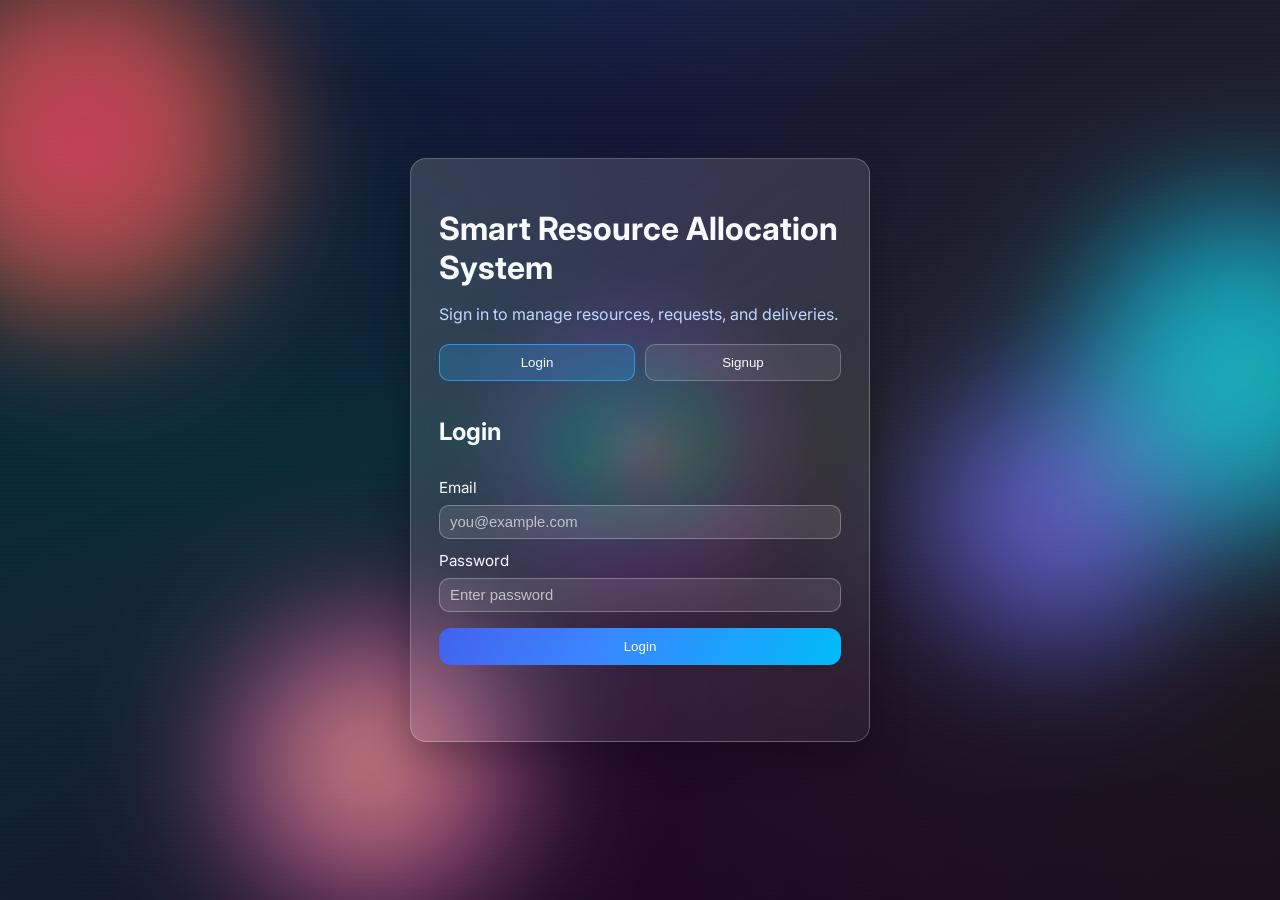
<file: index.html>
<!DOCTYPE html>
<html lang="en">
<head>
  <meta charset="UTF-8" />
  <meta name="viewport" content="width=device-width, initial-scale=1.0" />
  <title>Smart Resource Allocation System - Login</title>
  <link rel="preconnect" href="https://fonts.googleapis.com" />
  <link rel="preconnect" href="https://fonts.gstatic.com" crossorigin />
  <link href="https://fonts.googleapis.com/css2?family=Inter:wght@400;600;700;800&display=swap" rel="stylesheet" />
  <link rel="stylesheet" href="style.css" />
</head>
<body class="auth-body">
  <div class="background-overlay"></div>
  <div class="bg-scene" aria-hidden="true">
    <div class="bg-mesh"></div>
    <span class="orb orb-a"></span>
    <span class="orb orb-b"></span>
    <span class="orb orb-c"></span>
    <span class="orb orb-d"></span>
    <div class="cursor-glow" id="cursorGlow"></div>
  </div>
  <main class="auth-container glass-card">
    <h1>Smart Resource Allocation System</h1>
    <p class="subtext">Sign in to manage resources, requests, and deliveries.</p>

    <div class="tab-row">
      <button id="showLoginBtn" class="tab-btn active" type="button">Login</button>
      <button id="showSignupBtn" class="tab-btn" type="button">Signup</button>
    </div>

    <form id="loginForm" class="auth-form">
      <h2>Login</h2>
      <label for="loginEmail">Email</label>
      <input id="loginEmail" name="loginEmail" type="email" placeholder="you@example.com" required />

      <label for="loginPassword">Password</label>
      <input id="loginPassword" name="loginPassword" type="password" placeholder="Enter password" required />

      <button type="submit" class="btn-primary">Login</button>
    </form>

    <form id="signupForm" class="auth-form hidden">
      <h2>Signup</h2>
      <label for="signupName">Full Name</label>
      <input id="signupName" name="signupName" type="text" placeholder="Your name" required />

      <label for="signupEmail">Email</label>
      <input id="signupEmail" name="signupEmail" type="email" placeholder="you@example.com" required />

      <label for="signupPassword">Password</label>
      <input id="signupPassword" name="signupPassword" type="password" minlength="4" placeholder="Min 4 characters" required />

      <button type="submit" class="btn-primary">Create Account</button>
    </form>

    <p id="authMessage" class="message" role="alert"></p>
  </main>

  <script src="script.js"></script>
</body>
</html>
</file>
<file: style.css>
:root {
  --bg-dark: rgba(3, 7, 18, 0.88);
  --glass: rgba(255, 255, 255, 0.14);
  --glass-border: rgba(255, 255, 255, 0.24);
  --text: #f7fbff;
  --muted: #c2d7ff;
  --primary: #31a5ff;
  --primary-hover: #2493e8;
  --success: #3ddc97;
  --warning: #ffb74d;
  --danger: #ff6f91;
  --bg-accent-1: rgba(99, 102, 241, 0.55);
  --bg-accent-2: rgba(14, 165, 233, 0.5);
  --bg-accent-3: rgba(236, 72, 153, 0.45);
  --bg-accent-4: rgba(250, 204, 21, 0.35);
  --pointer-x: 50%;
  --pointer-y: 50%;
}

* {
  box-sizing: border-box;
}

body {
  margin: 0;
  font-family: "Inter", "Segoe UI", Tahoma, Geneva, Verdana, sans-serif;
  color: var(--text);
  min-height: 100vh;
  position: relative;
  background-color: #0a0218;
  background-image:
    radial-gradient(ellipse 120% 100% at 0% 0%, var(--bg-accent-1) 0%, transparent 50%),
    radial-gradient(ellipse 90% 80% at 100% 0%, var(--bg-accent-2) 0%, transparent 48%),
    radial-gradient(ellipse 100% 70% at 80% 100%, var(--bg-accent-3) 0%, transparent 52%),
    radial-gradient(ellipse 80% 60% at 0% 100%, var(--bg-accent-4) 0%, transparent 50%),
    linear-gradient(125deg, #1e0a3c 0%, #0c1e3c 35%, #041a2e 70%, #12061f 100%),
    url("https://images.unsplash.com/photo-1451187580459-43490279c0fa?auto=format&fit=crop&w=2400&q=85") center / cover no-repeat fixed;
  background-attachment: fixed;
}

.background-overlay {
  position: fixed;
  inset: 0;
  z-index: 0;
  pointer-events: none;
  background:
    linear-gradient(160deg, rgba(3, 7, 22, 0.55) 0%, rgba(15, 23, 42, 0.72) 45%, rgba(2, 6, 23, 0.88) 100%),
    repeating-linear-gradient(
      0deg,
      transparent,
      transparent 2px,
      rgba(255, 255, 255, 0.02) 2px,
      rgba(255, 255, 255, 0.02) 4px
    );
}

.background-overlay::after {
  content: "";
  position: absolute;
  inset: 0;
  background: radial-gradient(ellipse 80% 50% at 50% -20%, rgba(56, 189, 248, 0.22), transparent 65%);
  mix-blend-mode: screen;
}

/* --- Interactive colourful scene (orbs + mesh + cursor glow) --- */
.bg-scene {
  position: fixed;
  inset: 0;
  z-index: 0;
  pointer-events: none;
  overflow: hidden;
}

.bg-mesh {
  position: absolute;
  inset: -20%;
  background: conic-gradient(
    from 180deg at 50% 50%,
    rgba(255, 0, 150, 0.12),
    rgba(0, 245, 212, 0.14),
    rgba(99, 102, 241, 0.14),
    rgba(250, 204, 21, 0.1),
    rgba(255, 0, 150, 0.12)
  );
  animation: mesh-spin 28s linear infinite;
  opacity: 0.85;
}

.orb {
  position: absolute;
  border-radius: 50%;
  filter: blur(64px);
  mix-blend-mode: screen;
  opacity: 0.75;
  will-change: transform;
}

.orb-a {
  width: min(55vw, 420px);
  height: min(55vw, 420px);
  background: radial-gradient(circle, #ff006e 0%, #ff6b35 45%, transparent 70%);
  top: -8%;
  left: -10%;
  animation: float-a 18s ease-in-out infinite;
}

.orb-b {
  width: min(50vw, 380px);
  height: min(50vw, 380px);
  background: radial-gradient(circle, #00f5d4 0%, #00bbf9 50%, transparent 72%);
  top: 20%;
  right: -12%;
  animation: float-b 22s ease-in-out infinite;
}

.orb-c {
  width: min(45vw, 360px);
  height: min(45vw, 360px);
  background: radial-gradient(circle, #fee440 0%, #f15bb5 40%, transparent 70%);
  bottom: -5%;
  left: 15%;
  animation: float-c 20s ease-in-out infinite;
}

.orb-d {
  width: min(40vw, 320px);
  height: min(40vw, 320px);
  background: radial-gradient(circle, #9b5de5 0%, #4361ee 45%, transparent 72%);
  bottom: 25%;
  right: 5%;
  animation: float-d 24s ease-in-out infinite;
}

.cursor-glow {
  position: absolute;
  width: min(70vw, 520px);
  height: min(70vw, 520px);
  border-radius: 50%;
  left: var(--pointer-x);
  top: var(--pointer-y);
  transform: translate(-50%, -50%);
  background: radial-gradient(
    circle closest-side,
    rgba(255, 255, 255, 0.22) 0%,
    rgba(0, 245, 212, 0.18) 25%,
    rgba(168, 85, 247, 0.14) 45%,
    transparent 70%
  );
  mix-blend-mode: screen;
  opacity: 0.9;
  transition: opacity 0.35s ease;
}

@keyframes mesh-spin {
  to {
    transform: rotate(360deg);
  }
}

@keyframes float-a {
  0%,
  100% {
    transform: translate(0, 0) scale(1);
  }
  50% {
    transform: translate(12%, 8%) scale(1.08);
  }
}

@keyframes float-b {
  0%,
  100% {
    transform: translate(0, 0) scale(1);
  }
  50% {
    transform: translate(-10%, 12%) scale(1.06);
  }
}

@keyframes float-c {
  0%,
  100% {
    transform: translate(0, 0) scale(1);
  }
  50% {
    transform: translate(8%, -10%) scale(1.1);
  }
}

@keyframes float-d {
  0%,
  100% {
    transform: translate(0, 0) scale(1);
  }
  50% {
    transform: translate(-6%, -8%) scale(1.05);
  }
}

@media (prefers-reduced-motion: reduce) {
  .bg-mesh,
  .orb {
    animation: none !important;
  }

  .cursor-glow {
    opacity: 0.35;
  }
}

.auth-body,
.app-body {
  display: flex;
  justify-content: center;
  align-items: center;
  padding: 24px;
}

.app-body {
  align-items: flex-start;
}

.glass-card {
  background: linear-gradient(140deg, rgba(255, 255, 255, 0.16), rgba(255, 255, 255, 0.05));
  border: 1px solid var(--glass-border);
  backdrop-filter: blur(14px);
  -webkit-backdrop-filter: blur(14px);
  border-radius: 16px;
  box-shadow: 0 16px 38px rgba(0, 0, 0, 0.28);
  transition: box-shadow 0.35s ease, border-color 0.35s ease, transform 0.35s ease;
}

.glass-card:hover {
  border-color: rgba(255, 255, 255, 0.38);
  box-shadow:
    0 20px 50px rgba(0, 0, 0, 0.35),
    0 0 0 1px rgba(99, 102, 241, 0.25),
    0 0 40px rgba(14, 165, 233, 0.12),
    0 0 60px rgba(236, 72, 153, 0.08);
}

.auth-container {
  position: relative;
  z-index: 1;
  width: min(460px, 96vw);
  padding: 28px;
}

.subtext {
  color: var(--muted);
  margin-top: -6px;
  margin-bottom: 18px;
  line-height: 1.5;
}

.tab-row {
  display: grid;
  grid-template-columns: 1fr 1fr;
  gap: 10px;
  margin-bottom: 16px;
}

.tab-btn {
  border: 1px solid var(--glass-border);
  background: rgba(255, 255, 255, 0.08);
  color: var(--text);
  padding: 10px;
  border-radius: 10px;
  cursor: pointer;
}

.tab-btn.active {
  border-color: rgba(49, 165, 255, 0.8);
  background: rgba(49, 165, 255, 0.24);
}

.auth-form,
.vertical-form {
  display: flex;
  flex-direction: column;
  gap: 8px;
  max-width: 460px;
}

label {
  font-size: 0.95rem;
  margin-top: 4px;
}

input,
textarea {
  border: 1px solid rgba(255, 255, 255, 0.28);
  background: rgba(255, 255, 255, 0.1);
  color: var(--text);
  border-radius: 10px;
  padding: 8px 10px;
  font-size: 0.93rem;
  outline: none;
}

input::placeholder,
textarea::placeholder {
  color: rgba(255, 255, 255, 0.65);
}

textarea {
  min-height: 72px;
  resize: vertical;
}

input:focus,
textarea:focus {
  border-color: rgba(49, 165, 255, 0.86);
}

.btn-primary,
.btn-secondary {
  border: none;
  border-radius: 12px;
  padding: 11px 14px;
  color: #fff;
  cursor: pointer;
  margin-top: 8px;
  transition: transform 0.2s ease, box-shadow 0.2s ease, background 0.2s ease;
}

.btn-primary {
  background: linear-gradient(120deg, #4361ee 0%, #3a86ff 40%, #00bbf9 100%);
}

.btn-primary:hover {
  background: linear-gradient(120deg, #5a75f0 0%, #4fd1ff 50%, #00f5d4 100%);
  transform: translateY(-1px);
  box-shadow:
    0 8px 24px rgba(67, 97, 238, 0.45),
    0 0 24px rgba(0, 245, 212, 0.25);
}

.btn-secondary {
  background: rgba(255, 255, 255, 0.17);
  border: 1px solid var(--glass-border);
}

.btn-secondary:hover {
  transform: translateY(-1px);
  box-shadow: 0 8px 18px rgba(0, 0, 0, 0.25);
}

.message {
  min-height: 22px;
  margin-top: 10px;
  font-weight: 600;
}

.message.success {
  color: var(--success);
}

.message.error {
  color: var(--danger);
}

.app-wrapper {
  position: relative;
  z-index: 1;
  width: min(1180px, 100%);
  display: grid;
  gap: 16px;
}

.header-card {
  display: flex;
  justify-content: space-between;
  gap: 10px;
  align-items: center;
  padding: 18px 22px;
}

.session-info {
  margin-top: 4px;
  color: #a8ffe6;
  font-weight: 600;
  font-size: 0.92rem;
}

.dashboard-card,
.action-nav,
.form-section,
.list-section {
  padding: 18px;
  background: linear-gradient(150deg, rgba(255, 255, 255, 0.12), rgba(255, 255, 255, 0.03));
}

.stats-grid {
  display: grid;
  grid-template-columns: repeat(auto-fit, minmax(170px, 1fr));
  gap: 12px;
}

.dashboard-split {
  display: grid;
  grid-template-columns: 1.2fr 1fr;
  gap: 14px;
  align-items: stretch;
}

.stat-card {
  border: 1px solid rgba(255, 255, 255, 0.2);
  border-radius: 12px;
  padding: 12px;
  background: rgba(255, 255, 255, 0.09);
  position: relative;
  overflow: hidden;
}

.stat-card::after {
  content: "";
  position: absolute;
  inset: auto -30% -70% -30%;
  height: 120px;
  background: radial-gradient(circle at center, rgba(49, 165, 255, 0.26), transparent 70%);
}

.stat-card p {
  margin: 0;
  color: var(--muted);
}

.stat-card h3 {
  margin: 8px 0 0 0;
  font-size: 1.5rem;
}

.chart-wrap {
  background: linear-gradient(145deg, rgba(2, 15, 35, 0.36), rgba(6, 28, 55, 0.18));
  border: 1px solid rgba(255, 255, 255, 0.16);
  border-radius: 12px;
  padding: 12px;
  min-height: 320px;
  display: flex;
  flex-direction: column;
}

.chart-wrap canvas {
  width: 100% !important;
  height: 260px !important;
}

.chart-legend {
  margin-top: 12px;
  display: flex;
  justify-content: center;
  gap: 20px;
  flex-wrap: wrap;
  font-size: 0.88rem;
  color: #ebf5ff;
}

.chart-legend span {
  display: inline-flex;
  align-items: center;
  gap: 7px;
  white-space: nowrap;
}

.dot {
  width: 10px;
  height: 10px;
  border-radius: 50%;
  display: inline-block;
}

.dot-available {
  background: #40AFE1;
}

.dot-requested {
  background: #F5BE24;
}

.dot-scheduled {
  background: #3EC695;
}

.action-buttons {
  display: flex;
  flex-wrap: wrap;
  gap: 10px;
}

.section-toggle.active {
  box-shadow: 0 0 0 2px rgba(255, 255, 255, 0.35);
}

.section-toggle:hover {
  transform: translateY(-1px);
}

.cards-grid {
  display: grid;
  grid-template-columns: repeat(auto-fit, minmax(260px, 1fr));
  gap: 12px;
}

.data-card {
  border-radius: 12px;
  border: 1px solid rgba(255, 255, 255, 0.25);
  background: linear-gradient(145deg, rgba(255, 255, 255, 0.12), rgba(255, 255, 255, 0.04));
  padding: 12px;
  transition: transform 0.2s ease, border-color 0.2s ease;
}

.data-card:hover {
  transform: translateY(-3px);
  border-color: rgba(49, 165, 255, 0.65);
}

.data-card h4 {
  margin: 0 0 8px 0;
}

.badge {
  display: inline-block;
  font-size: 0.8rem;
  padding: 4px 9px;
  border-radius: 999px;
  font-weight: 600;
}

.badge.pending {
  background: rgba(255, 183, 77, 0.22);
  color: #ffd08a;
}

.badge.approved {
  background: rgba(61, 220, 151, 0.22);
  color: #8ff1c6;
}

.badge.scheduled {
  background: rgba(61, 220, 151, 0.26);
  color: #aef8d8;
}

.approve-btn {
  margin-top: 10px;
  border: none;
  border-radius: 10px;
  padding: 9px 10px;
  cursor: pointer;
  background: linear-gradient(90deg, rgba(61, 220, 151, 0.42), rgba(49, 165, 255, 0.44));
  color: #fff;
}

.approve-btn:disabled {
  opacity: 0.6;
  cursor: not-allowed;
}

.empty-state {
  color: var(--muted);
  border: 1px dashed rgba(255, 255, 255, 0.35);
  border-radius: 10px;
  padding: 14px;
}

.match-highlight {
  padding: 8px 10px;
  border-radius: 10px;
  background: rgba(49, 165, 255, 0.2);
  border: 1px solid rgba(49, 165, 255, 0.45);
  color: #d9edff;
  font-weight: 600;
}

.notify-badge {
  display: inline-block;
  margin: 4px 0 2px;
  padding: 5px 10px;
  border-radius: 999px;
  font-size: 0.82rem;
  font-weight: 700;
  color: #d7ffef;
  background: rgba(61, 220, 151, 0.22);
  border: 1px solid rgba(61, 220, 151, 0.45);
}

.hidden {
  display: none !important;
}

@media (max-width: 700px) {
  .header-card {
    flex-direction: column;
    align-items: flex-start;
  }

  .dashboard-split {
    grid-template-columns: 1fr;
  }
}

.map-container {
  height: 250px;
  width: 100%;
  border-radius: 10px;
  border: 1px solid rgba(255, 255, 255, 0.28);
  margin-top: 8px;
  z-index: 1;
}

.location-group {
  margin-top: 4px;
}

.btn-small {
  padding: 6px 10px;
  font-size: 0.85rem;
  border-radius: 8px;
}

.radio-group {
  display: flex;
  gap: 16px;
  margin-top: 4px;
}

.radio-group label {
  display: flex;
  align-items: center;
  gap: 6px;
  font-size: 0.93rem;
  margin-top: 0;
}

.radio-group input[type='radio'] {
  margin: 0;
}
</file>
